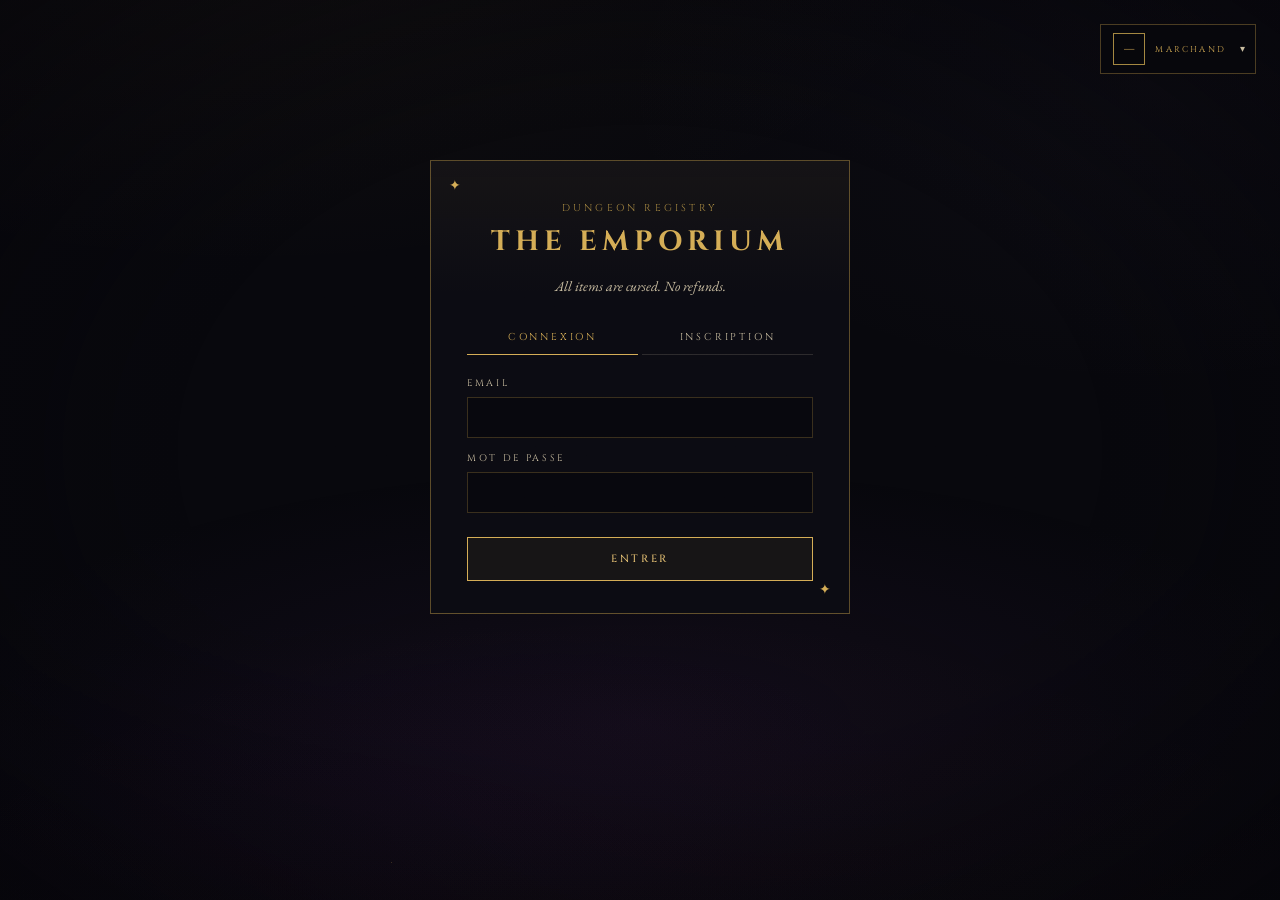
<file: src/main/webapp/index.html>
<!DOCTYPE html>
<html lang="fr">
<head>
  <meta charset="UTF-8" />
  <meta name="viewport" content="width=device-width, initial-scale=1.0" />
  <title>The Forsaken Market</title>
  <link rel="preconnect" href="https://fonts.googleapis.com">
  <link rel="preconnect" href="https://fonts.gstatic.com" crossorigin>
  <link href="https://fonts.googleapis.com/css2?family=Cinzel:wght@400;500;600&family=EB+Garamond:ital,wght@0,400;0,500;1,400&family=JetBrains+Mono:wght@400;500&display=swap" rel="stylesheet">
  <link rel="stylesheet" href="css/variables.css">
  <link rel="stylesheet" href="css/base.css">
  <link rel="stylesheet" href="css/layout.css">
  <link rel="stylesheet" href="css/components.css">
  <link rel="stylesheet" href="css/effects.css">
  <link rel="stylesheet" href="css/pages/auth.css">
  <link rel="stylesheet" href="css/pages/market.css">
  <link rel="stylesheet" href="css/pages/inventory.css">
  <link rel="stylesheet" href="css/pages/collection.css">
  <link rel="stylesheet" href="css/pages/leaderboard.css">
</head>
<body>
  <div id="ember-container"></div>
  <div class="fog-layer"></div>
  <div class="fog-layer-2"></div>
  <div class="vignette"></div>

  <!-- Account chip — fixed overlay -->
  <div id="account-chip" class="account-chip" hidden>
    <div class="avatar" id="ac-avatar">—</div>
    <div class="who">
      <span id="ac-name"></span>
      <span class="rank" id="ac-rank">Marchand</span>
    </div>
    <span class="caret">▾</span>
  </div>
  <div id="account-popover" class="account-popover" hidden>
    <div class="ap-header">
      <div class="avatar-lg" id="acp-avatar">—</div>
      <div>
        <div class="handle" id="acp-name"></div>
        <div class="rank-line">Marchand de l'Emporium</div>
      </div>
    </div>
    <div class="menu">
      <button id="btn-logout" class="danger">Se déconnecter</button>
    </div>
  </div>

  <div id="app">
    <header id="site-header" class="chrome" hidden>
      <div class="banner">
        <div class="crest">
          <div class="eyebrow">Dungeon Registry · The Forsaken Market</div>
          <h1>The Emporium</h1>
          <p class="sub">All items are cursed. No refunds.</p>
        </div>
        <div class="center">
          <div class="ornament-rule">
            <span class="line"></span>
            ✦ · ✦ · ✦
            <span class="line"></span>
          </div>
        </div>
        <div class="session">
          <div class="session-chip" id="session-chip">—</div>
        </div>
      </div>
      <nav id="main-nav"></nav>
    </header>

    <div id="hud" class="hud" hidden></div>

    <main id="page-container" style="padding-top:28px"></main>
  </div>

  <div id="toast-container"></div>

  <script src="js/config.js"></script>
  <script src="js/state.js"></script>
  <script src="js/api.js"></script>
  <script src="js/auth.js"></script>
  <script src="js/sse.js"></script>
  <script src="js/ui.js"></script>
  <script src="js/router.js"></script>
  <script src="js/pages/auth.js"></script>
  <script src="js/pages/market.js"></script>
  <script src="js/pages/inventory.js"></script>
  <script src="js/pages/collection.js"></script>
  <script src="js/pages/leaderboard.js"></script>
  <script src="js/effects.js"></script>
  <script src="js/main.js"></script>
</body>
</html>
</file>
<file: src/main/webapp/css/variables.css>
:root {
  --ink-0: #07070c;
  --ink-1: #0c0c14;
  --ink-2: #11111c;
  --ink-3: #181826;
  --ink-4: #20202f;
  --vellum: #ece0c4;
  --vellum-dim: #c8bca0;
  --vellum-ghost: #8a7f66;

  --gold: #d4ac55;
  --gold-warm: #e5c073;
  --gold-dim: #a28540;
  --gold-ghost: #6a5626;

  --ember: #b8553a;
  --ember-dim: #733426;

  --r-mundane:   #a7a095;
  --r-mundane-b: #2a2720;
  --r-tainted:   #7aa08a;
  --r-tainted-b: #1d2a23;
  --r-cursed:    #8a7aa8;
  --r-cursed-b:  #241e30;
  --r-forsaken:  #c17a5a;
  --r-forsaken-b:#2e1b14;

  --trend-up:       #8aa07a;
  --trend-down:     #b8786a;
  --trend-flat:     var(--vellum-dim);
  --trend-volatile: #c9a24a;

  --radius: 2px;
  --ornament: 1px solid rgba(201,162,74,0.22);
  --ornament-strong: 1px solid rgba(201,162,74,0.42);
  --hairline: 1px solid rgba(232,220,192,0.08);

  --f-display: 'Cinzel', 'Trajan Pro', serif;
  --f-body:    'EB Garamond', 'Iowan Old Style', Georgia, serif;
  --f-mono:    'JetBrains Mono', 'SF Mono', ui-monospace, monospace;

  --t: 150ms ease;
}
</file>
<file: src/main/webapp/css/base.css>
*, *::before, *::after { box-sizing: border-box; }

button, [role="button"], nav, .banner, .hud, .hud-cell,
.chip, .frame, .filter-btn, .account-chip, .account-popover,
.session-chip, .rumor, .cycle-ring, .panel-head, .market-row .prices,
.inv-slot .slot-head, .inv-slot .slot-prices {
  user-select: none;
}

html, body {
  margin: 0; padding: 0;
  min-height: 100vh;
  background: var(--ink-0);
  color: var(--vellum);
  font-family: var(--f-body);
  font-size: 16px;
  line-height: 1.45;
  -webkit-font-smoothing: antialiased;
  overflow-x: hidden;
}

body {
  background:
    radial-gradient(1200px 600px at 20% -10%, rgba(201,162,74,0.05), transparent 60%),
    radial-gradient(900px 500px at 90% 10%, rgba(138,122,168,0.04), transparent 60%),
    radial-gradient(1400px 800px at 50% 120%, rgba(184,85,58,0.04), transparent 60%),
    var(--ink-0);
}

/* Star field */
body::before {
  content: '';
  position: fixed; inset: 0;
  pointer-events: none; z-index: 0;
  background-image:
    radial-gradient(1px 1px at 17% 23%, rgba(232,220,192,0.6), transparent 50%),
    radial-gradient(1px 1px at 83% 41%, rgba(232,220,192,0.5), transparent 50%),
    radial-gradient(1px 1px at 42% 71%, rgba(232,220,192,0.4), transparent 50%),
    radial-gradient(1px 1px at 69% 12%, rgba(232,220,192,0.5), transparent 50%),
    radial-gradient(1px 1px at 91% 87%, rgba(201,162,74,0.5), transparent 50%),
    radial-gradient(1px 1px at 8%  55%, rgba(232,220,192,0.4), transparent 50%),
    radial-gradient(1px 1px at 58% 33%, rgba(232,220,192,0.3), transparent 50%),
    radial-gradient(1.5px 1.5px at 29% 88%, rgba(201,162,74,0.5), transparent 50%),
    radial-gradient(1px 1px at 75% 65%, rgba(232,220,192,0.4), transparent 50%),
    radial-gradient(1px 1px at 12% 77%, rgba(232,220,192,0.5), transparent 50%);
  background-size: 1200px 900px, 1100px 800px, 1300px 950px, 1400px 1000px,
                   1500px 1100px, 1000px 700px, 1250px 900px, 1350px 980px,
                   1100px 820px, 1200px 880px;
  opacity: 0.8;
}

/* Paper grain */
body::after {
  content: '';
  position: fixed; inset: 0;
  pointer-events: none; z-index: 9998;
  background-image: url("data:image/svg+xml;utf8,<svg xmlns='http://www.w3.org/2000/svg' width='200' height='200'><filter id='n'><feTurbulence type='fractalNoise' baseFrequency='0.9' numOctaves='2' stitchTiles='stitch'/><feColorMatrix values='0 0 0 0 0.9  0 0 0 0 0.85  0 0 0 0 0.75  0 0 0 0.18 0'/></filter><rect width='100%25' height='100%25' filter='url(%23n)'/></svg>");
  opacity: 0.3;
  mix-blend-mode: overlay;
}

#app { position: relative; z-index: 1; }

::-webkit-scrollbar { width: 6px; }
::-webkit-scrollbar-track { background: var(--ink-1); }
::-webkit-scrollbar-thumb { background: var(--gold-ghost); border-radius: 3px; }
</file>
<file: src/main/webapp/css/layout.css>
.chrome {
  max-width: 1480px;
  margin: 0 auto;
  padding: 32px 36px 0;
}

/* ===== Banner ===== */
.banner {
  position: relative;
  border: var(--ornament);
  background:
    linear-gradient(180deg, rgba(201,162,74,0.04), transparent 40%),
    rgba(12,12,20,0.6);
  padding: 22px 32px;
  display: grid;
  grid-template-columns: 1fr auto 1fr;
  gap: 32px;
  align-items: center;
}
.banner::before, .banner::after {
  content: '✦';
  position: absolute;
  color: var(--gold); font-size: 12px; opacity: 0.7;
}
.banner::before { top: 10px; left: 12px; }
.banner::after  { bottom: 10px; right: 12px; }

.banner .crest { justify-self: start; }
.banner .crest .eyebrow {
  font-family: var(--f-display);
  text-transform: uppercase; letter-spacing: 0.32em; font-size: 10px;
  color: var(--gold-dim);
}
.banner .crest h1 {
  margin: 6px 0 4px;
  font-family: var(--f-display); font-weight: 500;
  letter-spacing: 0.12em; font-size: 38px;
  color: var(--gold);
  text-shadow: 0 0 24px rgba(201,162,74,0.25);
}
.banner .crest .sub {
  font-family: var(--f-body); font-style: italic;
  color: var(--vellum-dim); font-size: 15px;
}

.banner .center { justify-self: center; text-align: center; }
.ornament-rule {
  display: flex; align-items: center; gap: 12px;
  color: var(--gold-dim); font-size: 14px;
  letter-spacing: 0.2em;
}
.ornament-rule .line {
  width: 70px; height: 1px;
  background: linear-gradient(90deg, transparent, var(--gold-dim), transparent);
}

.banner .session { justify-self: end; text-align: right; }
.session-chip {
  display: inline-block;
  border: var(--ornament); padding: 8px 14px;
  font-family: var(--f-display); font-size: 11px;
  letter-spacing: 0.22em; color: var(--vellum-ghost);
  text-transform: uppercase;
}

/* ===== Navigation ===== */
#main-nav {
  max-width: 1480px; margin: 0 auto;
  padding: 0 36px;
  display: flex; gap: 4px;
  border-bottom: var(--hairline);
  background: rgba(7,7,12,0.5);
}
#main-nav a {
  font-family: var(--f-display); font-size: 11px;
  letter-spacing: 0.28em; text-transform: uppercase;
  color: var(--vellum-ghost);
  padding: 14px 20px;
  text-decoration: none;
  border-bottom: 2px solid transparent;
  transition: all var(--t);
}
#main-nav a:hover  { color: var(--vellum); }
#main-nav a.active { color: var(--gold); border-bottom-color: var(--gold); }

/* ===== HUD (resources row) ===== */
.hud {
  max-width: 1480px;
  margin: 16px auto 0;
  padding: 0 36px;
  display: grid;
  grid-template-columns: auto auto 1fr auto;
  gap: 28px;
  align-items: center;
}
.hud-cell {
  border: var(--hairline); background: rgba(12,12,20,0.5);
  padding: 14px 20px;
  display: flex; flex-direction: column; gap: 4px;
  position: relative;
}
.hud-cell .label {
  font-family: var(--f-display); font-size: 9.5px;
  letter-spacing: 0.28em; color: var(--gold-dim); text-transform: uppercase;
}
.hud-cell .value {
  font-family: var(--f-display); font-size: 22px;
  color: var(--gold); letter-spacing: 0.04em;
}
.hud-cell .value.small { font-size: 16px; color: var(--vellum); }
.hud-cell .sub { font-size: 12px; color: var(--vellum-ghost); font-style: italic; }

/* Cycle ring widget */
.cycle-ring {
  width: 56px; height: 56px;
  position: relative; flex: none;
}
.cycle-ring svg { display: block; }
.cycle-ring .center-txt {
  position: absolute; inset: 0;
  display: grid; place-items: center;
  font-family: var(--f-display); font-size: 14px;
  color: var(--gold); letter-spacing: 0.04em;
}

/* Scrolling rumor ticker */
.rumor {
  overflow: hidden;
  position: relative;
  border-top: var(--hairline);
  border-bottom: var(--hairline);
  height: 52px;
  display: flex; align-items: center;
  background: rgba(7,7,12,0.5);
  align-self: stretch;
}
.rumor-label {
  flex: none;
  padding: 0 16px;
  border-right: var(--hairline);
  font-family: var(--f-display); font-size: 10px;
  letter-spacing: 0.28em; color: var(--ember);
  height: 100%; display: flex; align-items: center;
  text-transform: uppercase; white-space: nowrap;
}
.rumor-track {
  flex: 1; overflow: hidden; position: relative; height: 100%;
}
.rumor-inner {
  position: absolute;
  white-space: nowrap;
  display: inline-flex; gap: 48px;
  animation: ticker 180s linear infinite;
  top: 50%; transform: translateY(-50%);
  padding-left: 100%;
  font-family: var(--f-body); font-style: italic;
  color: var(--vellum-dim); font-size: 14px;
}
.rumor-inner .bullet { color: var(--gold); margin: 0 12px; }
@keyframes ticker {
  from { transform: translate3d(0, -50%, 0); }
  to   { transform: translate3d(-50%, -50%, 0); }
}

/* Rep bar */
.rep-bar {
  margin-top: 6px; height: 3px;
  background: rgba(232,220,192,0.08); position: relative;
}
.rep-bar > span {
  position: absolute; inset: 0 auto 0 0;
  background: linear-gradient(90deg, var(--gold-dim), var(--gold));
  box-shadow: 0 0 8px rgba(201,162,74,0.5);
}

/* ===== Stage / page container ===== */
#page-container {
  max-width: 1480px; margin: 28px auto 80px;
  padding: 0 36px;
}

/* ===== Panel ===== */
.panel {
  border: var(--ornament);
  background:
    linear-gradient(180deg, rgba(201,162,74,0.03), transparent 30%),
    rgba(12,12,20,0.55);
  position: relative;
  margin-bottom: 24px;
}
.panel::before, .panel::after {
  content: ''; position: absolute;
  width: 14px; height: 14px;
  border: 1px solid var(--gold-dim); opacity: 0.6;
}
.panel::before { top: -1px; left: -1px; border-right: 0; border-bottom: 0; }
.panel::after  { bottom: -1px; right: -1px; border-left: 0; border-top: 0; }

.panel-head {
  display: flex; align-items: baseline; justify-content: space-between;
  padding: 18px 24px 14px;
  border-bottom: var(--hairline);
}
.panel-head .title {
  font-family: var(--f-display); font-size: 18px;
  letter-spacing: 0.2em; color: var(--gold); text-transform: uppercase;
}
.panel-head .meta {
  font-family: var(--f-display); font-size: 10px;
  letter-spacing: 0.26em; color: var(--vellum-ghost); text-transform: uppercase;
}
.panel-head .actions { display: flex; gap: 10px; align-items: center; }

/* ===== Toast container ===== */
#toast-container {
  position: fixed; bottom: 28px; right: 28px;
  z-index: 9999; display: flex; flex-direction: column; gap: 10px;
  pointer-events: none;
}

@media (max-width: 1180px) {
  .banner { grid-template-columns: 1fr 1fr; }
  .banner .center { display: none; }
  .hud { grid-template-columns: auto 1fr auto; }
  .rumor { display: none; }
  #page-container { padding: 0 18px; }
}
</file>
<file: src/main/webapp/css/components.css>
/* ===== Buttons ===== */
.btn {
  font-family: var(--f-display); font-size: 10.5px;
  letter-spacing: 0.24em; text-transform: uppercase;
  padding: 10px 16px; border: 1px solid var(--gold-dim);
  background: transparent; color: var(--gold);
  cursor: pointer; transition: all 160ms ease;
  font-weight: 500; user-select: none;
}
.btn:hover { border-color: var(--gold); color: var(--gold-warm); background: rgba(201,162,74,0.08); box-shadow: 0 0 12px rgba(201,162,74,0.2); }
.btn:active { transform: translateY(1px); }
.btn:disabled { opacity: 0.3; cursor: not-allowed; pointer-events: none; }
.btn.ghost { border-color: rgba(232,220,192,0.2); color: var(--vellum-dim); }
.btn.ghost:hover { border-color: var(--vellum-dim); color: var(--vellum); background: rgba(232,220,192,0.04); box-shadow: none; }
.btn.danger { border-color: var(--ember-dim); color: var(--ember); }
.btn.danger:hover { border-color: var(--ember); background: rgba(184,85,58,0.08); }
.btn.primary { border-color: var(--gold); color: var(--gold-warm); background: rgba(201,162,74,0.06); }
.btn.small { padding: 7px 11px; font-size: 9.5px; letter-spacing: 0.2em; }
.btn.wide { width: 100%; }

/* ===== Rarity chips ===== */
.chip {
  font-family: var(--f-display); font-size: 9.5px;
  letter-spacing: 0.26em; text-transform: uppercase;
  padding: 5px 9px; border: 1px solid currentColor;
  width: fit-content; white-space: nowrap; display: inline-block;
}
.chip[data-rarity="MUNDANE"]  { color: var(--r-mundane);  background: rgba(42,39,32,0.5); }
.chip[data-rarity="TAINTED"]  { color: var(--r-tainted);  background: rgba(29,42,35,0.5); }
.chip[data-rarity="CURSED"]   { color: var(--r-cursed);   background: rgba(36,30,48,0.6); }
.chip[data-rarity="FORSAKEN"] { color: var(--r-forsaken); background: rgba(46,27,20,0.6); text-shadow: 0 0 10px rgba(193,122,90,0.5); }
.chip[data-rarity="DECAYED"]  { color: var(--vellum-ghost); background: rgba(20,20,28,0.6); }

/* ===== Icon frame ===== */
.frame {
  width: 64px; height: 64px;
  border: 1px solid rgba(232,220,192,0.25);
  display: grid; place-items: center;
  background: #06060a; position: relative;
  flex: none;
}
.frame::before, .frame::after {
  content: ''; position: absolute;
  width: 6px; height: 6px;
  border: 1px solid rgba(232,220,192,0.25);
}
.frame::before { top: 2px; left: 2px; border-right: 0; border-bottom: 0; }
.frame::after  { bottom: 2px; right: 2px; border-left: 0; border-top: 0; }
.frame img { width: 44px; height: 44px; object-fit: contain; image-rendering: pixelated; }
.frame.sm { width: 52px; height: 52px; }
.frame.sm img { width: 36px; height: 36px; }

[data-rarity="TAINTED"]  .frame { border-color: rgba(122,160,138,0.45); }
[data-rarity="CURSED"]   .frame { border-color: rgba(138,122,168,0.5); box-shadow: 0 0 14px rgba(138,122,168,0.18); }
[data-rarity="FORSAKEN"] .frame { border-color: rgba(193,122,90,0.55); box-shadow: 0 0 22px rgba(193,122,90,0.25); }

.frame.clickable { cursor: pointer; }
.frame.clickable:hover { border-color: var(--gold-dim); box-shadow: 0 0 14px rgba(201,162,74,0.25); }

/* ===== Toasts ===== */
.toast {
  min-width: 260px; max-width: 360px;
  padding: 14px 18px;
  border: var(--ornament);
  background: rgba(7,7,12,0.95);
  font-family: var(--f-body); font-size: 14px;
  color: var(--vellum);
  pointer-events: auto;
  animation: toast-in 220ms ease;
  position: relative;
}
.toast.toast-success { border-color: rgba(138,160,122,0.5); }
.toast.toast-error   { border-color: rgba(184,85,58,0.5); color: var(--ember); }
.toast.toast-warning { border-color: rgba(201,162,74,0.4); color: var(--gold-warm); }
.toast .toast-title {
  font-family: var(--f-display); font-size: 10px;
  letter-spacing: 0.26em; text-transform: uppercase;
  color: var(--gold-dim); margin-bottom: 4px;
}
@keyframes toast-in {
  from { opacity: 0; transform: translateX(24px); }
  to   { opacity: 1; transform: translateX(0); }
}
@keyframes toast-out {
  from { opacity: 1; transform: translateX(0); }
  to   { opacity: 0; transform: translateX(24px); }
}
.toast.removing { animation: toast-out 220ms ease forwards; }

/* ===== Overlay (level up, EndOfDay) ===== */
.overlay-backdrop {
  position: fixed; inset: 0;
  background: rgba(4,4,8,0.88);
  backdrop-filter: blur(4px);
  z-index: 200; display: grid; place-items: center;
  animation: fadeIn 320ms ease;
}
.overlay-card {
  width: min(480px, 92vw);
  border: var(--ornament-strong);
  background:
    radial-gradient(ellipse at 50% 0%, rgba(201,162,74,0.14), transparent 60%),
    rgba(12,12,20,0.96);
  padding: 48px 40px;
  text-align: center; position: relative;
}
.overlay-card::before, .overlay-card::after {
  content: '✦'; position: absolute;
  color: var(--gold); font-size: 14px;
}
.overlay-card::before { top: 14px; left: 18px; }
.overlay-card::after  { bottom: 14px; right: 18px; }
.overlay-card h2 {
  font-family: var(--f-display); font-size: 32px;
  letter-spacing: 0.2em; color: var(--gold);
  text-shadow: 0 0 24px rgba(201,162,74,0.4);
  margin: 0 0 10px;
}
.overlay-card p {
  font-style: italic; color: var(--vellum-dim);
  font-size: 16px; margin: 0 0 28px;
}
@keyframes fadeIn { from { opacity: 0; } to { opacity: 1; } }

/* ===== Trend indicator ===== */
.trend {
  display: inline-flex; align-items: center; justify-content: center;
  font-family: var(--f-mono); font-size: 11px;
  width: 18px; height: 18px; border: 1px solid currentColor;
  color: var(--trend-flat); font-weight: 600; flex: none;
}
.trend.up   { color: var(--trend-up); }
.trend.down { color: var(--trend-down); }

/* ===== Filters bar ===== */
.filter-bar {
  display: flex; gap: 8px; align-items: center;
  padding: 14px 24px; border-bottom: var(--hairline);
  flex-wrap: wrap;
}
.filter-bar .filter-label {
  font-family: var(--f-display); font-size: 9px;
  letter-spacing: 0.28em; color: var(--vellum-ghost);
  text-transform: uppercase; margin-right: 4px;
}
.filter-btn {
  font-family: var(--f-display); font-size: 9.5px;
  letter-spacing: 0.2em; text-transform: uppercase;
  padding: 5px 10px; border: 1px solid rgba(232,220,192,0.15);
  background: transparent; color: var(--vellum-ghost);
  cursor: pointer; transition: all var(--t);
}
.filter-btn:hover  { color: var(--vellum); border-color: rgba(232,220,192,0.3); }
.filter-btn.active { color: var(--gold); border-color: var(--gold); background: rgba(201,162,74,0.06); }

/* ===== Empty state ===== */
.empty-state {
  text-align: center; padding: 60px 24px;
  font-family: var(--f-display); font-size: 11px;
  letter-spacing: 0.28em; color: var(--vellum-ghost); text-transform: uppercase;
}

/* ===== Account chip (fixed top-right) ===== */
.account-chip {
  position: fixed; top: 24px; right: 24px; z-index: 100;
  display: flex; align-items: center; gap: 10px;
  padding: 8px 10px 8px 12px;
  border: 1px solid rgba(201,162,74,0.35);
  background: rgba(7,7,12,0.82);
  backdrop-filter: blur(6px);
  cursor: pointer; transition: all 160ms ease;
}
.account-chip:hover { border-color: var(--gold); background: rgba(12,12,20,0.92); }
.account-chip .avatar {
  width: 32px; height: 32px;
  border: 1px solid var(--gold-dim);
  display: grid; place-items: center;
  color: var(--gold); font-family: var(--f-display);
  font-size: 13px; letter-spacing: 0.05em;
  background: #06060a; flex: none;
}
.account-chip .who {
  font-family: var(--f-display); font-size: 11px;
  letter-spacing: 0.18em; color: var(--vellum);
  line-height: 1.2; text-transform: uppercase;
}
.account-chip .who .rank {
  display: block; font-size: 8.5px; color: var(--gold);
  letter-spacing: 0.26em; margin-top: 2px;
}
.account-chip .caret { color: var(--vellum-dim); font-size: 10px; margin-left: 4px; }

/* ===== Account popover ===== */
.account-popover {
  position: fixed; top: 76px; right: 24px; z-index: 101;
  width: 260px;
  border: var(--ornament-strong);
  background: rgba(7,7,12,0.96);
  backdrop-filter: blur(10px);
  box-shadow: 0 20px 60px rgba(0,0,0,0.7);
  padding: 20px;
  animation: fadeIn 180ms ease;
}
.account-popover .ap-header {
  display: flex; align-items: center; gap: 12px;
  padding-bottom: 14px; border-bottom: var(--hairline);
  margin-bottom: 14px;
}
.account-popover .avatar-lg {
  width: 48px; height: 48px; flex: none;
  border: 1px solid var(--gold);
  color: var(--gold); display: grid; place-items: center;
  font-family: var(--f-display); font-size: 20px;
  background: #06060a;
  box-shadow: inset 0 0 10px rgba(201,162,74,0.15);
}
.account-popover .handle {
  font-family: var(--f-display); font-size: 14px;
  color: var(--vellum); letter-spacing: 0.06em;
}
.account-popover .rank-line {
  font-family: var(--f-display); font-size: 10px;
  letter-spacing: 0.22em; color: var(--gold);
  text-transform: uppercase; margin-top: 4px;
}
.account-popover .menu { display: flex; flex-direction: column; gap: 4px; }
.account-popover .menu button {
  background: transparent; border: 0;
  text-align: left; padding: 8px 10px;
  font-family: var(--f-display); font-size: 10px;
  letter-spacing: 0.22em; color: var(--vellum-dim);
  text-transform: uppercase; cursor: pointer;
  border-left: 2px solid transparent; width: 100%;
}
.account-popover .menu button:hover { color: var(--gold); border-left-color: var(--gold); background: rgba(201,162,74,0.04); }
.account-popover .menu button.danger { color: var(--ember); }
.account-popover .menu button.danger:hover { border-left-color: var(--ember); background: rgba(184,85,58,0.06); }
</file>
<file: src/main/webapp/css/effects.css>
#ember-container {
  position: fixed; inset: 0;
  pointer-events: none; z-index: -1; overflow: hidden;
}
.ember {
  position: absolute; bottom: -8px;
  width: 4px; height: 3px; border-radius: 50%;
  opacity: 0; animation: ember-rise linear infinite;
  pointer-events: none;
}
@keyframes ember-rise {
  0%   { transform: translateY(0) translateX(0); opacity: 0; }
  10%  { opacity: 0.9; }
  80%  { opacity: 0.4; }
  100% { transform: translateY(-100vh) translateX(var(--drift)); opacity: 0; }
}

.fog-layer, .fog-layer-2, .vignette {
  position: fixed; inset: 0; pointer-events: none; z-index: 0;
}
.fog-layer {
  background: radial-gradient(ellipse 80% 40% at 50% 80%, rgba(60,30,80,0.18) 0%, transparent 70%);
  animation: fog-pulse 8s ease-in-out infinite alternate;
}
.fog-layer-2 {
  background: radial-gradient(ellipse 60% 30% at 30% 90%, rgba(30,10,50,0.15) 0%, transparent 70%);
  animation: fog-pulse 11s ease-in-out infinite alternate-reverse;
}
.vignette {
  background: radial-gradient(ellipse 90% 90% at 50% 50%, transparent 40%, rgba(4,3,8,0.85) 100%);
}
@keyframes fog-pulse {
  from { opacity: 0.4; transform: scaleX(1); }
  to   { opacity: 1;   transform: scaleX(1.08); }
}
</file>
<file: src/main/webapp/css/pages/auth.css>
#auth-page {
  min-height: 70vh;
  display: grid; place-items: center;
  padding: 40px 20px;
}

.login-card {
  width: min(420px, 92vw);
  border: var(--ornament-strong);
  background:
    linear-gradient(180deg, rgba(201,162,74,0.05), transparent 30%),
    rgba(12,12,20,0.95);
  padding: 40px 36px 32px;
  position: relative;
}
.login-card::before, .login-card::after {
  content: '✦'; position: absolute; color: var(--gold); font-size: 14px;
}
.login-card::before { top: 14px; left: 18px; }
.login-card::after  { bottom: 14px; right: 18px; }

.login-card .eyebrow {
  text-align: center; font-family: var(--f-display);
  font-size: 10px; letter-spacing: 0.32em; color: var(--gold-dim);
  text-transform: uppercase; margin-bottom: 4px;
}
.login-card h2 {
  text-align: center; font-family: var(--f-display);
  font-size: 28px; letter-spacing: 0.18em; color: var(--gold);
  margin: 6px 0; text-transform: uppercase;
}
.login-card .sub {
  text-align: center; font-style: italic;
  color: var(--vellum-dim); margin-bottom: 24px; font-size: 14px;
}

.login-tabs {
  display: grid; grid-template-columns: 1fr 1fr;
  gap: 4px; margin-bottom: 22px;
}
.login-tabs button {
  font-family: var(--f-display); font-size: 10px;
  letter-spacing: 0.28em; text-transform: uppercase;
  background: transparent; color: var(--vellum-dim);
  border: 0; border-bottom: 1px solid rgba(232,220,192,0.15);
  padding: 10px 0; cursor: pointer; transition: all var(--t);
}
.login-tabs button.active { color: var(--gold); border-bottom-color: var(--gold); }

.login-form { display: flex; flex-direction: column; gap: 14px; }
.login-form label {
  display: flex; flex-direction: column; gap: 6px;
  font-family: var(--f-display); font-size: 9.5px;
  letter-spacing: 0.28em; color: var(--vellum-dim); text-transform: uppercase;
}
.login-form input {
  font-family: var(--f-body); font-size: 15px;
  padding: 10px 14px; background: rgba(7,7,12,0.7);
  border: 1px solid rgba(201,162,74,0.25); color: var(--vellum);
  outline: none; transition: border-color var(--t);
}
.login-form input:focus { border-color: var(--gold); box-shadow: 0 0 12px rgba(201,162,74,0.15); }
.login-form input::placeholder { color: var(--vellum-ghost); }

.login-card .primary-action { width: 100%; margin-top: 10px; padding: 14px; }

.login-card .rule {
  height: 1px; margin: 20px 0;
  background: linear-gradient(90deg, transparent, var(--gold-dim), transparent);
}

.login-error {
  color: var(--ember); font-family: var(--f-body);
  font-size: 13px; text-align: center;
  padding: 8px 0; font-style: italic;
}
</file>
<file: src/main/webapp/css/pages/market.css>
.market-row {
  display: grid;
  grid-template-columns: 72px 92px 1fr 200px 130px;
  gap: 16px; align-items: center;
  padding: 16px 22px;
  border-bottom: var(--hairline);
  transition: background 240ms ease;
}
.market-row:last-child { border-bottom: 0; }
.market-row:hover { background: rgba(201,162,74,0.04); }

.market-row .name-block { min-width: 0; }
.market-row .name-block .name {
  font-family: var(--f-display); font-size: 16px;
  color: var(--vellum); letter-spacing: 0.04em;
  display: flex; align-items: center; gap: 8px;
}
.market-row .name-block .flavor {
  font-style: italic; color: var(--vellum-dim); font-size: 13px;
  margin-top: 4px; overflow: hidden; text-overflow: ellipsis; white-space: nowrap;
}

.prices {
  display: grid; grid-template-columns: 1fr; gap: 4px;
  align-items: center; text-align: right;
}
.price-cell .k {
  font-family: var(--f-display); font-size: 9px;
  letter-spacing: 0.28em; color: var(--vellum-dim); text-transform: uppercase;
}
.price-cell .v {
  font-family: var(--f-mono); font-size: 18px;
  color: var(--vellum); font-weight: 500;
  display: inline-flex; align-items: baseline; gap: 4px;
}
.price-cell .v .unit {
  font-size: 11px; color: var(--gold-dim);
  font-family: var(--f-display); letter-spacing: 0.12em;
}

.row-actions { display: flex; flex-direction: column; gap: 6px; }
.rerolls-left {
  font-family: var(--f-display); font-size: 9px;
  letter-spacing: 0.22em; color: var(--vellum-ghost);
  text-align: center; margin-top: 2px;
}

/* OHLC modal */
.ohlc-modal {
  position: fixed; inset: 0;
  background: rgba(4,4,8,0.9); backdrop-filter: blur(4px);
  z-index: 150; display: grid; place-items: center;
  animation: fadeIn 200ms ease;
}
.ohlc-card {
  width: min(640px, 94vw);
  border: var(--ornament-strong);
  background: rgba(10,10,18,0.97);
  padding: 28px 32px;
  position: relative;
}
.ohlc-card .close-btn {
  position: absolute; top: 14px; right: 14px;
  background: transparent; border: 0;
  color: var(--vellum-ghost); cursor: pointer;
  font-size: 18px; line-height: 1; transition: color var(--t);
}
.ohlc-card .close-btn:hover { color: var(--vellum); }
.ohlc-card h3 {
  font-family: var(--f-display); font-size: 14px;
  letter-spacing: 0.2em; color: var(--gold);
  text-transform: uppercase; margin: 0 0 20px;
}
.ohlc-chart { width: 100%; height: 160px; display: block; }
</file>
<file: src/main/webapp/css/pages/inventory.css>
.inventory-grid {
  display: grid;
  grid-template-columns: 1fr 1fr;
  gap: 0;
}

.inv-slot {
  border-bottom: var(--hairline);
  border-right: var(--hairline);
  padding: 20px 22px;
  min-height: 200px;
  display: flex; flex-direction: column; gap: 12px;
  position: relative; transition: background 180ms ease;
}
.inv-slot:nth-child(2n) { border-right: 0; }
.inv-slot:hover { background: rgba(201,162,74,0.03); }

.inv-slot[data-decayed="true"] { filter: grayscale(0.5) brightness(0.75); }
.inv-slot[data-decayed="true"] .slot-name::before { content: '☠ '; color: var(--ember-dim); }

.slot-head { display: flex; align-items: flex-start; gap: 14px; }
.slot-head .frame { width: 52px; height: 52px; }
.slot-head .frame img { width: 36px; height: 36px; }
.slot-head .meta { flex: 1; min-width: 0; }
.slot-name {
  font-family: var(--f-display); font-size: 14px;
  color: var(--vellum); line-height: 1.25; letter-spacing: 0.03em;
  display: flex; align-items: center; gap: 8px; flex-wrap: wrap;
}
.slot-sub { font-size: 11px; color: var(--vellum-dim); margin-top: 4px; font-style: italic; }

.slot-prices {
  display: grid; grid-template-columns: 1fr 1fr;
  gap: 4px 16px;
  font-family: var(--f-mono); font-size: 13px;
  padding: 8px 0;
  border-top: 1px dashed rgba(201,162,74,0.15);
  border-bottom: 1px dashed rgba(201,162,74,0.15);
}
.slot-prices .k { font-family: var(--f-display); font-size: 9px; letter-spacing: 0.22em; color: var(--vellum-dim); text-transform: uppercase; }
.slot-prices .v { color: var(--vellum); display: inline-flex; align-items: center; gap: 6px; }
.slot-prices .v.positive { color: var(--trend-up); }
.slot-prices .v.negative { color: var(--trend-down); }
.slot-prices .pct { font-size: 11px; opacity: 0.8; }

.slot-actions { margin-top: auto; display: flex; gap: 6px; flex-wrap: wrap; }
.slot-actions .btn { flex: 1; min-width: 0; }

@media (max-width: 700px) {
  .inventory-grid { grid-template-columns: 1fr; }
  .inv-slot { border-right: 0; }
}
</file>
<file: src/main/webapp/css/pages/collection.css>
.collection-header {
  padding: 18px 24px 0;
  display: flex; align-items: center; gap: 20px; flex-wrap: wrap;
}
.collection-counter {
  font-family: var(--f-display); font-size: 11px;
  letter-spacing: 0.28em; color: var(--vellum-ghost); text-transform: uppercase;
  margin-left: auto;
}
.collection-counter span { color: var(--gold); }

.collection-grid {
  display: grid;
  grid-template-columns: repeat(5, 1fr);
  gap: 0;
  padding: 0;
}

.coll-item {
  border-right: var(--hairline);
  border-bottom: var(--hairline);
  padding: 18px 14px;
  display: flex; flex-direction: column; align-items: center;
  gap: 10px; text-align: center;
  transition: background 180ms ease;
  position: relative;
}
.coll-item:nth-child(5n) { border-right: 0; }
.coll-item:hover { background: rgba(201,162,74,0.03); }

.coll-item .frame { width: 52px; height: 52px; }
.coll-item .frame img { width: 36px; height: 36px; }

.coll-item .coll-name {
  font-family: var(--f-display); font-size: 11px;
  letter-spacing: 0.06em; color: var(--vellum);
  line-height: 1.3;
}
.coll-item .coll-desc {
  font-style: italic; font-size: 11px;
  color: var(--vellum-ghost); line-height: 1.4;
  display: none;
}
.coll-item:hover .coll-desc { display: block; }

/* Undiscovered items */
.coll-item.hidden {
  filter: grayscale(1) brightness(0.35);
}
.coll-item.hidden .coll-name { color: var(--vellum-ghost); }

@media (max-width: 900px) {
  .collection-grid { grid-template-columns: repeat(4, 1fr); }
  .coll-item:nth-child(5n) { border-right: var(--hairline); }
  .coll-item:nth-child(4n) { border-right: 0; }
}
@media (max-width: 640px) {
  .collection-grid { grid-template-columns: repeat(3, 1fr); }
  .coll-item:nth-child(4n) { border-right: var(--hairline); }
  .coll-item:nth-child(3n) { border-right: 0; }
}
</file>
<file: src/main/webapp/css/pages/leaderboard.css>
.lb-table { display: flex; flex-direction: column; }

.lb-row {
  display: grid;
  grid-template-columns: 40px 28px 1fr 100px 100px;
  gap: 12px; align-items: center;
  padding: 14px 24px;
  border-bottom: var(--hairline);
  font-size: 14px; transition: background 150ms ease;
}
.lb-row:last-child { border-bottom: 0; }
.lb-row:hover { background: rgba(201,162,74,0.03); }

.lb-row.lb-head {
  border-bottom: var(--ornament);
  font-family: var(--f-display); font-size: 9px;
  letter-spacing: 0.28em; color: var(--vellum-ghost);
  text-transform: uppercase;
}
.lb-row.self {
  background: rgba(201,162,74,0.05);
  box-shadow: inset 3px 0 0 var(--gold);
}

.lb-rank {
  font-family: var(--f-display); color: var(--gold-dim);
  font-size: 14px; text-align: center;
}
.lb-row.self .lb-rank { color: var(--gold); }
.lb-medal { font-size: 16px; text-align: center; }

.lb-name {
  font-family: var(--f-display); font-size: 13px;
  letter-spacing: 0.06em; color: var(--vellum);
}
.lb-row.self .lb-name { color: var(--gold-warm); }

.lb-score, .lb-wallet {
  font-family: var(--f-mono); font-size: 14px;
  color: var(--vellum); text-align: right;
}
.lb-score .unit, .lb-wallet .unit {
  font-family: var(--f-display); font-size: 10px;
  color: var(--gold-dim); margin-left: 4px;
}
</file>
